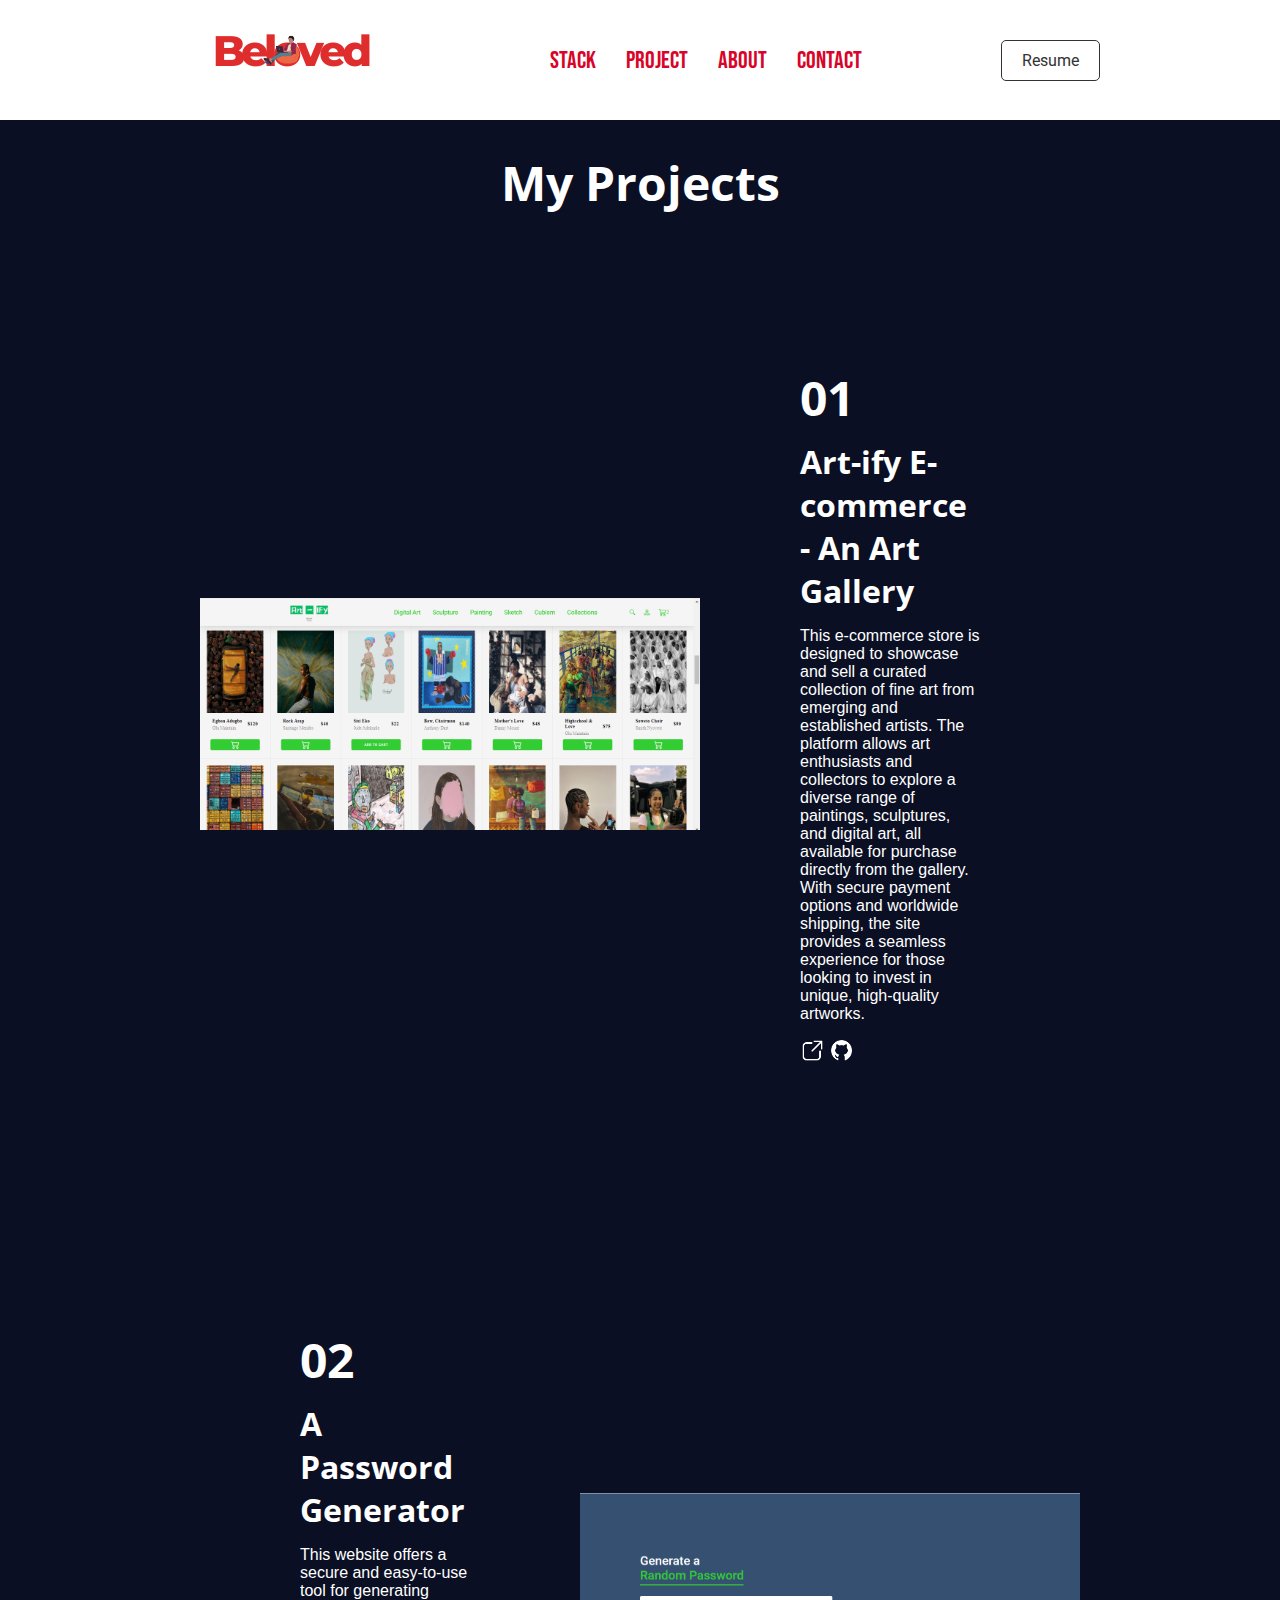
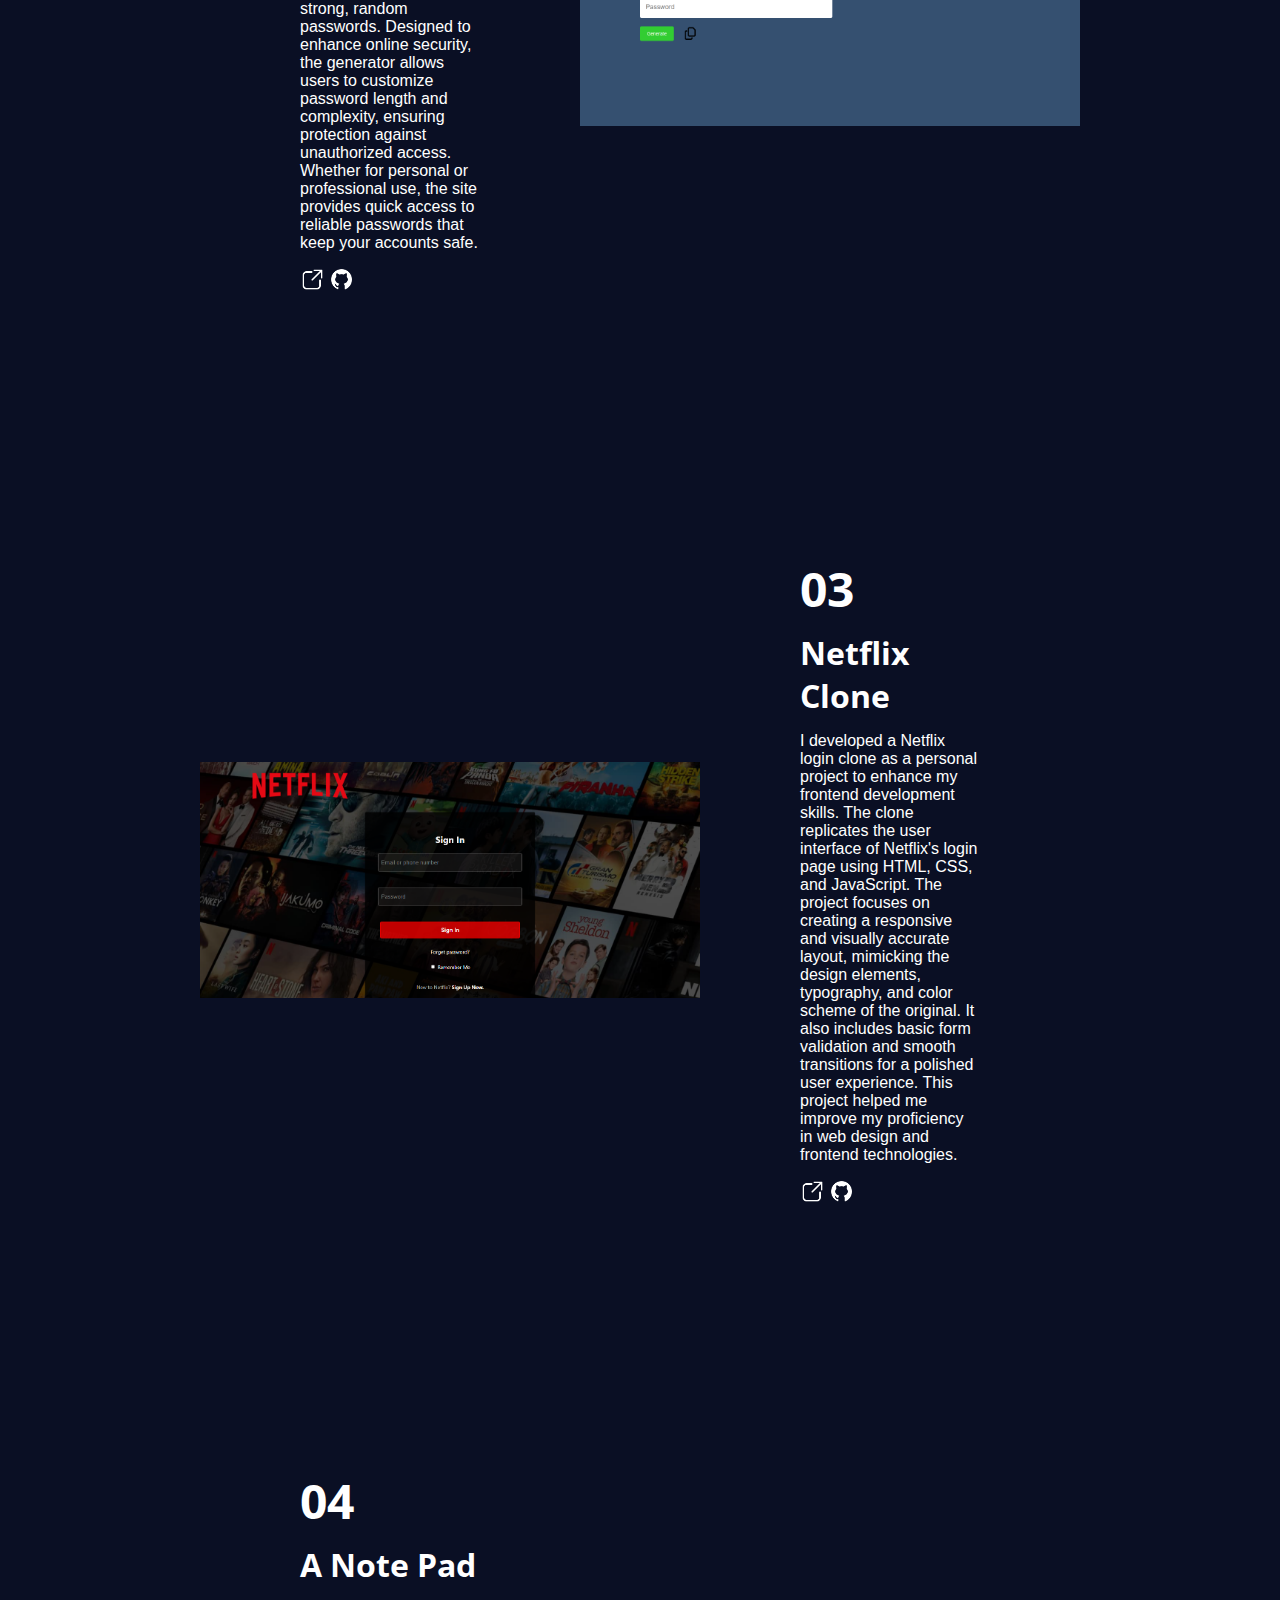
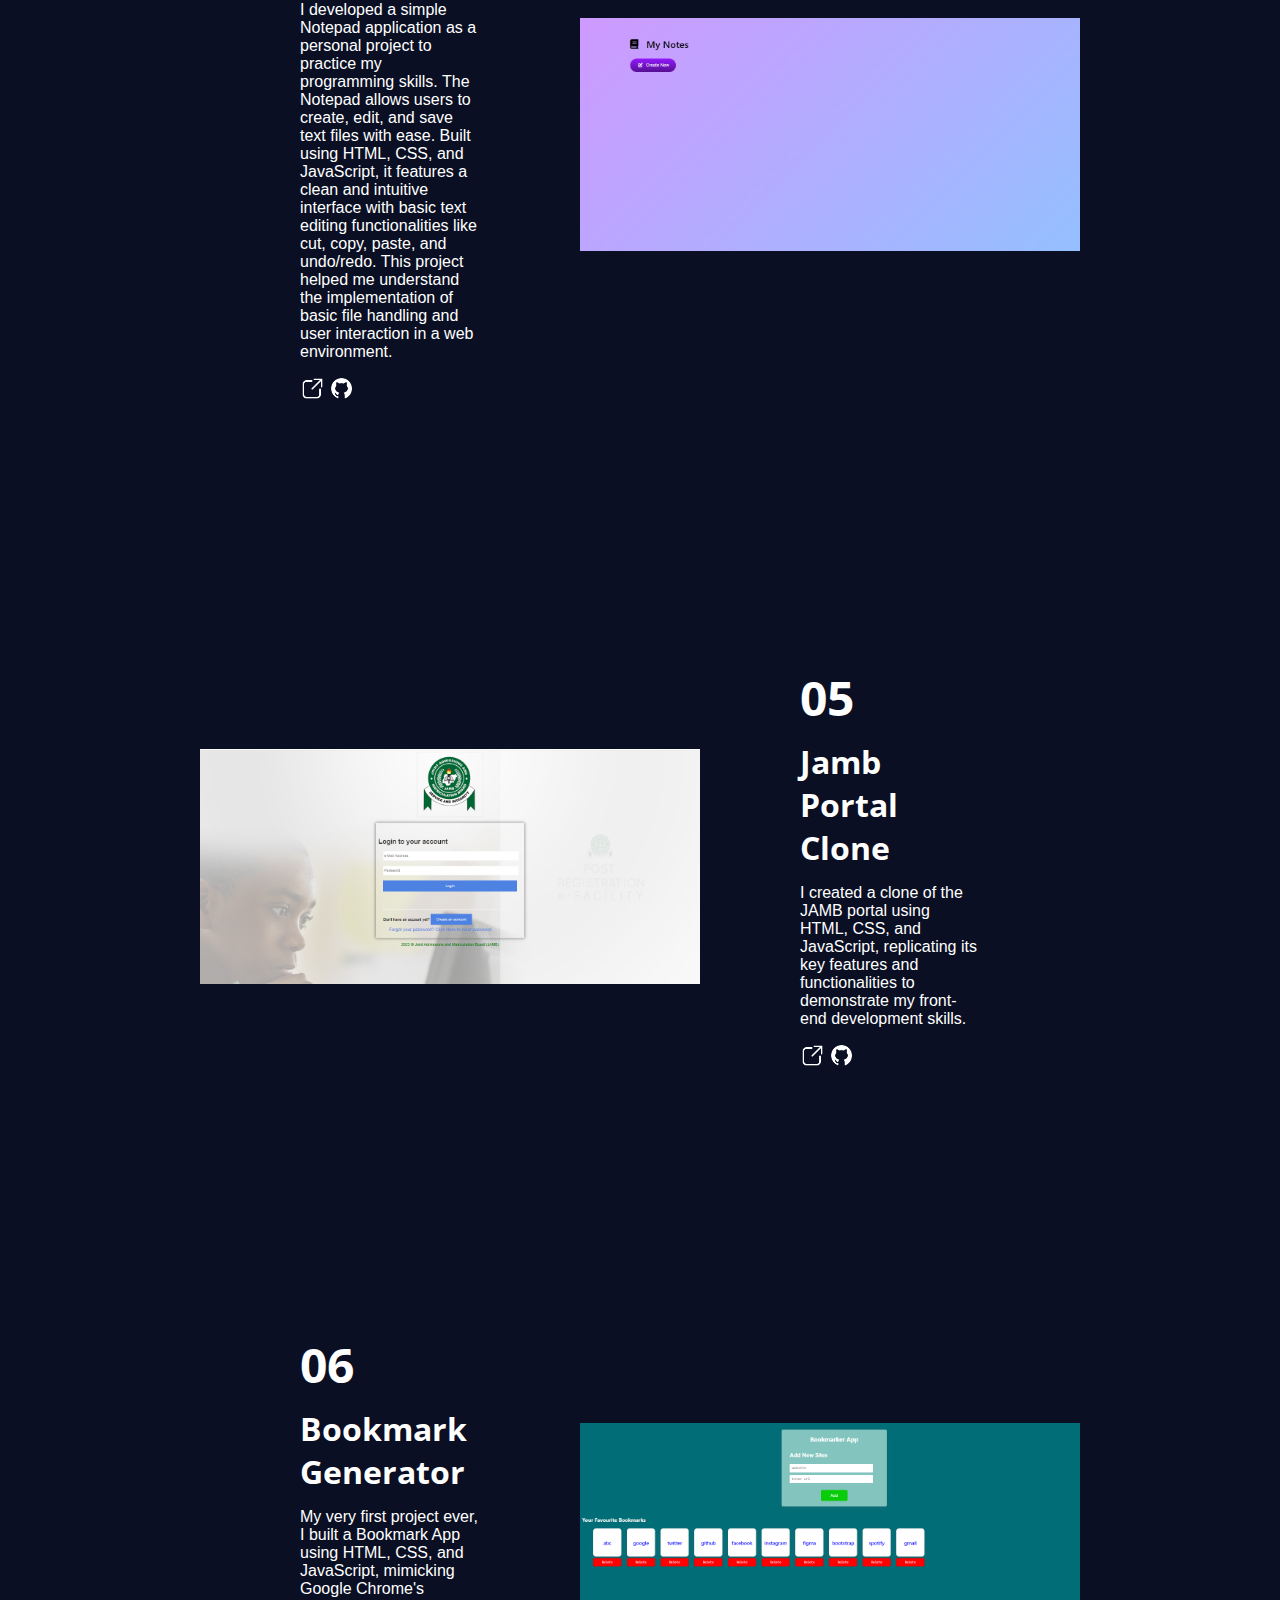
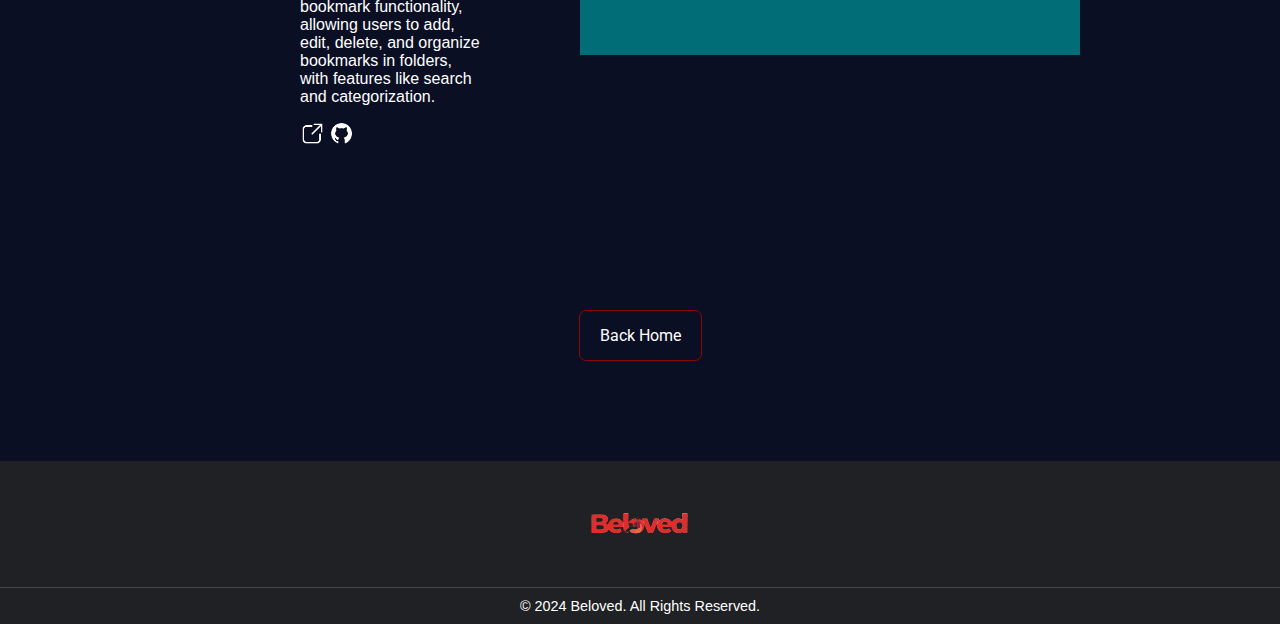
<file: html/project.html>
<!DOCTYPE html>
<html lang="en">
  <head>
    <meta charset="UTF-8" />
    <meta name="viewport" content="width=device-width, initial-scale=1.0" />
    <title>myProjects</title>
    <link rel="stylesheet" href="../style/project.css" />
    <link rel="stylesheet" href="../style/footer.css" />
    <link rel="stylesheet" href="../style/header.css" />

    <link
      rel="stylesheet"
      href="https://cdn.jsdelivr.net/npm/bootstrap-icons@1.3.0/font/bootstrap-icons.css"
    />
  </head>
  <body>
    <header>
      <div class="container">
        <div class="logo">
          <a href="https://belovedszn.github.io/me/html/index.html">
            <img src="../media/beloved logo.png" class="logo-web" />
            <img src="../media/beloved mobile.png" class="logo-mobile" />
          </a>
        </div>
        <nav>
          <ul class="nav-links">
            <li><a href="#stack">Stack</a></li>
            <li><a href="#project">Project</a></li>
            <li><a href="#about">About</a></li>
            <li><a href="#contact">Contact</a></li>
          </ul>
        </nav>
        <div class="resume">
          <a href="" class="resume-button">Resume</a>
        </div>
      </div>
    </header>

    <div class="projects-section" id="project">
      <h2 class="section-title">My Projects</h2>
      <div class="project">
        <div class="project-image">
          <img src="../media/art.png" />
        </div>
        <div class="project-details">
          <h3>01</h3>
          <h4>Art-ify E-commerce - An Art Gallery</h4>
          <p>
            This e-commerce store is designed to showcase and sell a curated collection of fine art from emerging and established artists. The platform allows art enthusiasts and collectors to explore a diverse range of paintings, sculptures, and digital art, all available for purchase directly from the gallery. With secure payment options and worldwide shipping, the site provides a seamless experience for those looking to invest in unique, high-quality artworks.
          </p>
          <a href="https://belovedszn.github.io/Art-ify/html/index.html"
            ><img src="../media/icon/link-external.png" class="link-external"
          /></a>
          <a href="https://github.com/belovedszn/Art-ify"><img src="../media/icon/github (2).png" /></a>
        </div>
      </div>
      <div class="project reverse">
        <div class="project-details">
          <h3>02</h3>
          <h4>A Password Generator</h4>
          <p>
            This website offers a secure and easy-to-use tool for generating strong, random passwords. Designed to enhance online security, the generator allows users to customize password length and complexity, ensuring protection against unauthorized access. Whether for personal or professional use, the site provides quick access to reliable passwords that keep your accounts safe.
          </p>
          <a href="https://belovedszn.github.io/password-auto-generator/index.html"
            ><img src="../media/icon/link-external.png" class="link-external"
          /></a>
          <a href="https://github.com/belovedszn/password-auto-generator"><img src="../media/icon/github (2).png" /></a>
        </div>
        <div class="project-image">
          <img src="../media/password gen.png" />
        </div>
      </div>
      <div class="project">
        <div class="project-image">
          <img src="../media/netflix.png" />
        </div>
        <div class="project-details">
          <h3>03</h3>
          <h4>Netflix Clone</h4>
          <p>
          I developed a Netflix login clone as a personal project to enhance my frontend development skills. The clone replicates the user interface of Netflix's login page using HTML, CSS, and JavaScript. The project focuses on creating a responsive and visually accurate layout, mimicking the design elements, typography, and color scheme of the original. It also includes basic form validation and smooth transitions for a polished user experience. This project helped me improve my proficiency in web design and frontend technologies.
          </p>
          <a href="https://belovedszn.github.io/netflix-clone/index.html"
            ><img src="../media/icon/link-external.png" class="link-external"
          /></a>
          <a href="https://github.com/belovedszn/netflix-clone"><img src="../media/icon/github (2).png" /></a>
        </div>
      </div>
      <div class="project reverse">
        <div class="project-details">
          <h3>04</h3>
          <h4>A Note Pad</h4>
          <p>
            I developed a simple Notepad application as a personal project to practice my programming skills. The Notepad allows users to create, edit, and save text files with ease. Built using HTML, CSS, and JavaScript, it features a clean and intuitive interface with basic text editing functionalities like cut, copy, paste, and undo/redo. This project helped me understand the implementation of basic file handling and user interaction in a web environment.
          </p>
          <a href="https://belovedszn.github.io/note-app/note-app/index.html"
            ><img src="../media/icon/link-external.png" class="link-external"
          /></a>
          <a href="https://github.com/belovedszn/note-app"><img src="../media/icon/github (2).png" /></a>
        </div>
        <div class="project-image">
          <img src="../media/note pad.png" />
        </div>
      </div>
       <div class="project">
        <div class="project-image">
          <img src="../media/jamb clone.png" />
        </div>
        <div class="project-details">
          <h3>05</h3>
          <h4>Jamb Portal Clone</h4>
          <p>
          I created a clone of the JAMB portal using HTML, CSS, and JavaScript, replicating its key features and functionalities to demonstrate my front-end development skills.</p>
          <a href="https://belovedszn.github.io/jamb-clone/"
            ><img src="../media/icon/link-external.png" class="link-external"
          /></a>
          <a href="https://github.com/belovedszn/jamb-clone"><img src="../media/icon/github (2).png" /></a>
        </div>
      </div>
       <div class="project reverse">
        <div class="project-details">
          <h3>06</h3>
          <h4>Bookmark Generator</h4>
          <p>
            My very first project ever, I built a Bookmark App using HTML, CSS, and JavaScript, mimicking Google Chrome's bookmark functionality, allowing users to add, edit, delete, and organize bookmarks in folders, with features like search and categorization.
          </p>
          <a href="https://belovedszn.github.io/bookmark-app/"
            ><img src="../media/icon/link-external.png" class="link-external"
          /></a>
          <a href="https://github.com/belovedszn/bookmark-app"><img src="../media/icon/github (2).png" /></a>
        </div>
        <div class="project-image">
          <img src="../media/bookmark.png" />
        </div>
      </div>
      
      <div class="more-btn">
        <a href="../html/index.html">Back Home</a>
      </div>
    </div>
    
   <footer>
      <div class="footer-container">
        <div class="footer-left">
          <a href=""><img src="../media/file (5).png" alt="" /></a>
        </div>
      </div>
      <div class="footer-bottom">
        <p>&copy; 2024 Beloved. All Rights Reserved.</p>
      </div>
    </footer>
  </body>
</html>
</file>
<file: style/project.css>
@import url("https://fonts.googleapis.com/css2?family=Bebas+Neue&display=swap");
@import url("https://fonts.googleapis.com/css2?family=Montserrat:ital,wght@0,100..900;1,100..900&family=Open+Sans:ital,wght@0,300..800;1,300..800&display=swap");
@import url("https://fonts.googleapis.com/css2?family=Bebas+Neue&family=Roboto:ital,wght@0,100;0,300;0,400;0,500;0,700;0,900;1,100;1,300;1,400;1,500;1,700;1,900&display=swap");

/* Projects Section */
.projects-section {
  padding: 50px 20px;
  background-color: #0a0f24;
  margin-top: 50px;
}

.section-title {
  font-size: 36px;
  margin-bottom: 50px;
  text-align: center;
  font-weight: bold;
  color: #fff;
  font-family: "Open Sans", sans-serif;
}

/* Project Item */
.project {
  display: flex;
  flex-wrap: wrap;
  margin-bottom: 40px;
  align-items: center;
  justify-content: space-between;
}

/* Reversed Project Layout */
.reverse {
  flex-direction: row;
}

/* Project Image */
.project-image img {
  width: 100%;
  max-width: 400px;
  height: 400px;
  object-fit: contain;
  border-radius: 10px;
}

/* Project Details */
.project-details {
  padding: 100px;
  flex: 1;
}

.project-details h3 {
  font-size: 50px;
  margin-bottom: 10px;
  color: #fff;
  font-family: "Open Sans", sans-serif;
}

.project-details h4 {
  font-size: 40px;
  margin-bottom: 15px;
  color: #fff;
  font-family: "Open Sans", sans-serif;
}

.project-details p {
  font-size: 16px;
  color: #fff;
  margin-bottom: 15px;
}

.project-details img {
  width: 25px;
  height: 25px;
  cursor: pointer;
}

/* Responsive Styles for Mobile */
@media (max-width: 768px) {
  .projects-section {
    padding: 20px 15px;
    margin-top: 30px;
  }

  .section-title {
    font-size: 28px;
  }

  .project {
    flex-direction: column;
    text-align: center;
  }

  .reverse {
    flex-direction: column-reverse;
  }

  .project-image img {
    max-width: 100%;
    height: auto;
    margin-bottom: 20px;
  }

  .project-details {
    padding: 10px;
  }

  .project-details h3 {
    font-size: 28px;
  }

  .project-details h4 {
    font-size: 20px;
  }
}

/* Responsive Styles for Larger Screens */
@media (min-width: 1200px) {
  .projects-section {
    padding: 100px 200px;
  }

  .section-title {
    font-size: 48px;
  }

  .project {
    margin-bottom: 60px;
  }

  .project-image img {
    max-width: 500px;
  }

  .project-details {
    padding: 100px;
  }

  .project-details h3 {
    font-size: 48px;
  }

  .project-details h4 {
    font-size: 32px;
  }
}

.more-btn {
  display: flex;
  align-items: center;
  justify-content: center;
}

.more-btn a {
  text-decoration: none;
  display: flex;
  padding: 15px 20px;
  color: #fff;
  background: transparent;
  border: 1px solid #8d0801;
  border-radius: 7px;
  font-family: "Roboto", sans-serif;
  font-weight: 400;
  font-style: normal;
}

.more-btn a:hover {
  background: #8d0801;
  border: 1px solid #8d0801;
}
</file>
<file: style/footer.css>
footer {
    background-color: #202124;
    color: #FFFFFF;
    padding: 10px 0;
}

.footer-container {
    display: flex;
    justify-content: space-around;
    flex-wrap: wrap;
    max-width: 1200px;
    margin: 0 auto;
    padding: 0 20px;
}



.footer-bottom {
    text-align: center;
    margin-top: 10px;
    border-top: 1px solid #444;
    padding-top: 10px;
}

.footer-bottom p {
    margin: 0;
    font-size: 0.9em;
}

/* Media Queries */

/* Mobile Devices (max-width: 600px) */
@media (max-width: 600px) {
    .footer-container {
        flex-direction: column;
        align-items: center;
    }

    .footer-left,
    .footer-center,
    .footer-right {
        margin: 20px 0;
        text-align: center;
    }

    .footer-left h3,
    .footer-center h4,
    .footer-right h4 {
        font-size: 1.2em;
    }
}

/* Wide Screens (min-width: 1200px) */
@media (min-width: 1200px) {
    .footer-container {
        max-width: 1400px;
        padding: 0 40px;
    }

    .footer-left,
    .footer-center,
    .footer-right {
        margin: 20px;
    }

    .footer-left h3,
    .footer-center h4,
    .footer-right h4 {
        font-size: 1.8em;
    }

    .footer-right .social-icons img {
        width: 28px;
        height: 28px;
    }
}
</file>
<file: style/header.css>
@import url("https://fonts.googleapis.com/css2?family=Bebas+Neue&display=swap");
@import url("https://fonts.googleapis.com/css2?family=Bebas+Neue&family=Roboto:ital,wght@0,100;0,300;0,400;0,500;0,700;0,900;1,100;1,300;1,400;1,500;1,700;1,900&display=swap");

* {
  margin: 0;
  padding: 0;
  box-sizing: border-box;
}

body {
  font-family: Arial, sans-serif;
}

header {
  background: #fff;
  padding: 10px 100px;
  position: fixed;
  width: 100%;
  top: 0;
  left: 0;
  z-index: 1000;
  transition: box-shadow 0.3s;
}

.container {
  display: flex;
  justify-content: space-between;
  align-items: center;
}

.logo {
  padding-left: 80px;
  height: 100px;
}

.logo-web {
  display: block;
}

.logo-mobile {
  display: none;
}

nav {
  flex-grow: 1;
}

.nav-links {
  display: flex;
  justify-content: center;
  list-style: none;
}

.nav-links li {
  margin: 0 15px;
}

.nav-links a {
  text-decoration: none;
  color: #d90429;
  font-size: 1.5em;
  font-family: "Bebas Neue", sans-serif;
  font-weight: 500;
  font-style: normal;
}

nav a {
  position: relative;
}

nav a::before {
  content: "";
  position: absolute;
  top: 90%;
  left: 0;
  width: 0;
  height: 3px;
  background: #d90429;
  transition: 0.3s;
}

nav a:hover::before {
  width: 100%;
}

.resume {
  padding-right: 80px;
}

.resume-button {
  display: block;
  padding: 10px 20px;
  text-decoration: none;
  background: transparent;
  color: #333;
  border: 1px solid #333;
  border-radius: 5px;
  font-family: "Roboto", sans-serif;
  font-weight: 400;
  font-style: normal;
}
/*
.hamburger {
  display: none;
  flex-direction: column;
  cursor: pointer;
}

.hamburger .bar {
  width: 25px;
  height: 3px;
  background-color: #333;
  margin: 4px 0;
  transition: 0.4s;
} */

.mobile-nav {
  position: fixed;
  bottom: 20px;
  left: 50%;
  transform: translateX(-50%);
  background: rgba(0, 0, 0, 0.8);
  border-radius: 10px;
  padding: 20px 20px;
  display: none;
}

.mobile-nav a {
  color: #f5f5f5;
  font-family: "Bebas Neue", sans-serif;
  text-decoration: none;
  margin: 0 10px;
  font-size: 18px;
  transition: color 0.3s ease;
}

.mobile-nav a {
  position: relative;
}

.mobile-nav a::before {
  content: "";
  position: absolute;
  top: 90%;
  left: 0;
  width: 0;
  height: 3px;
  background: #d90429;
  transition: 0.3s;
}

.mobile-nav a:hover::before {
  width: 100%;
}

@media (max-width: 999px) {
  .logo-web {
    display: none;
  }

  .mobile-nav {
    display: flex;
  align-items: center;
  }

  .logo-mobile {
    display: block;
  }

  .logo {
    padding-left: 30px;
    padding-top: 30px;
  }

  header {
    padding: 10px 50px;
  }

  .nav-links {
    display: none;
    flex-direction: column;
    width: 100%;
    position: absolute;
    top: 100px;
    left: 0;
    background-color: #fff;
  }

  .nav-links li {
    text-align: center;
    margin: 10px 0;
  }

  .hamburger {
    display: flex;
  }

  .nav-links.active {
    display: flex;
  }

  .resume {
    padding-right: 30px;
  }

  .resume.active {
    display: flex;
    flex-direction: column;
    top: 300px;
    position: absolute;
    text-align: center;
    width: 100%;
  }
}

@media (max-width: 400px) {
  .container {
    flex-direction: row;
    justify-content: space-between;
    padding: 0 20px;
  }

  header {
    padding: 10px 20px;
  }

  .logo {
    padding-left: 15px;
  }

  .nav-links {
    top: 100px;
    flex-direction: column;
    width: 100%;
    left: 0;
    background-color: #fff;
  }

  .nav-links.active {
    display: flex;
  }

  .nav-links li {
    width: 100%;
    text-align: center;
  }

  .resume {
    padding-right: 10px;
  }
}
</file>
